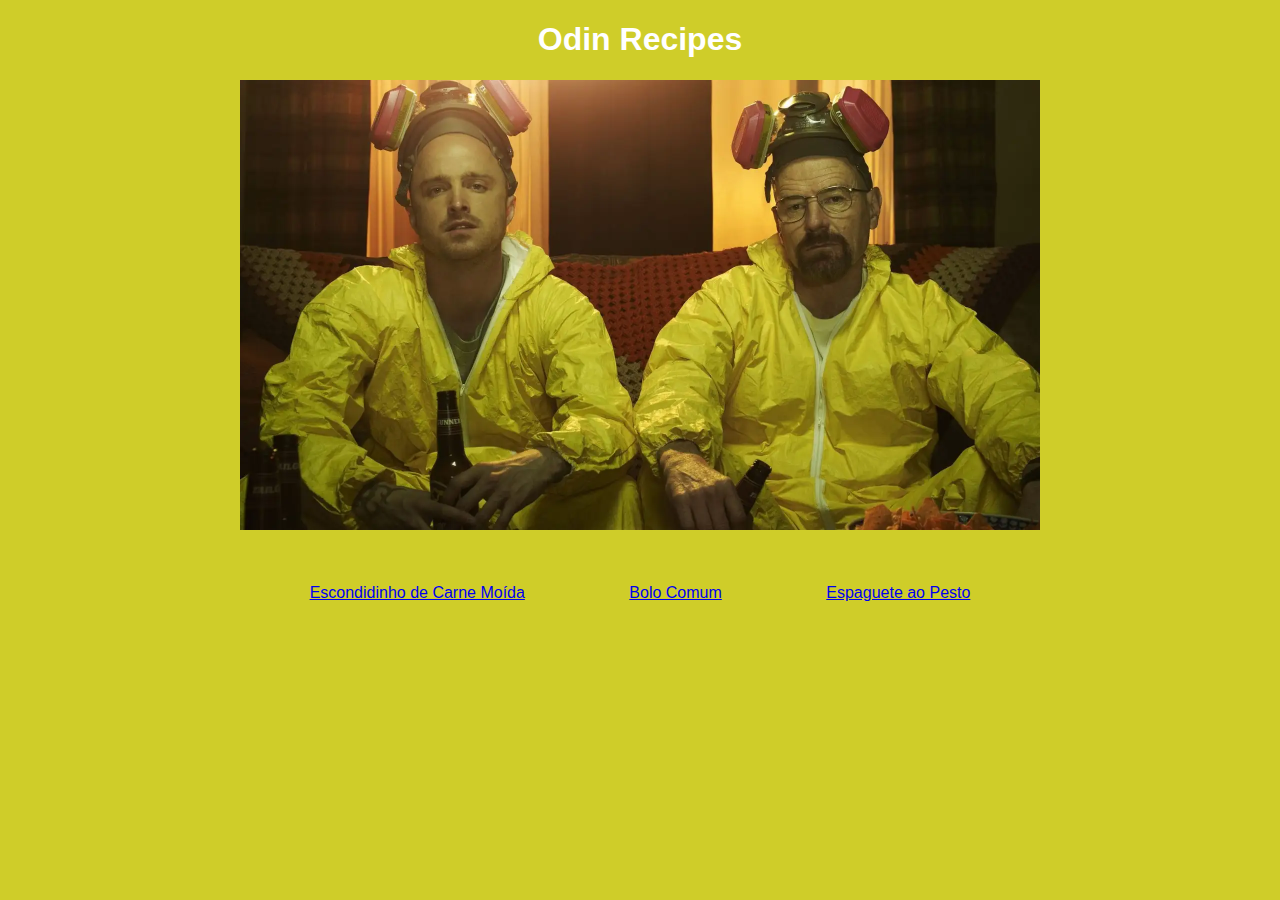
<file: index.html>
<!DOCTYPE html>

<html lang="pt">
    <head>
        <meta charset="UTF-8">
        <title>Odin Recipes</title>
        <link rel="stylesheet" href="style.css">
    </head>

    <body>
        <h1>Odin Recipes</h1>
        <p>
            <img src="./images/thecooks.png" alt="Jesse Pinkman and Walter White">
        </p>
        <p class="text margin">
            <a class="text margin" href="./recipes/escondidinho.html" rel="noopener noreferrer">Escondidinho de Carne Moída</a>
            <a class="text margin" href="./recipes/bolo.html" rel="noopener noreferrer">Bolo Comum</a>
            <a class="text margin" href="./recipes/espagueteaopesto.html" rel="noopener noreferrer">Espaguete ao Pesto</a>
        </p>
    </body>

</html>
</file>
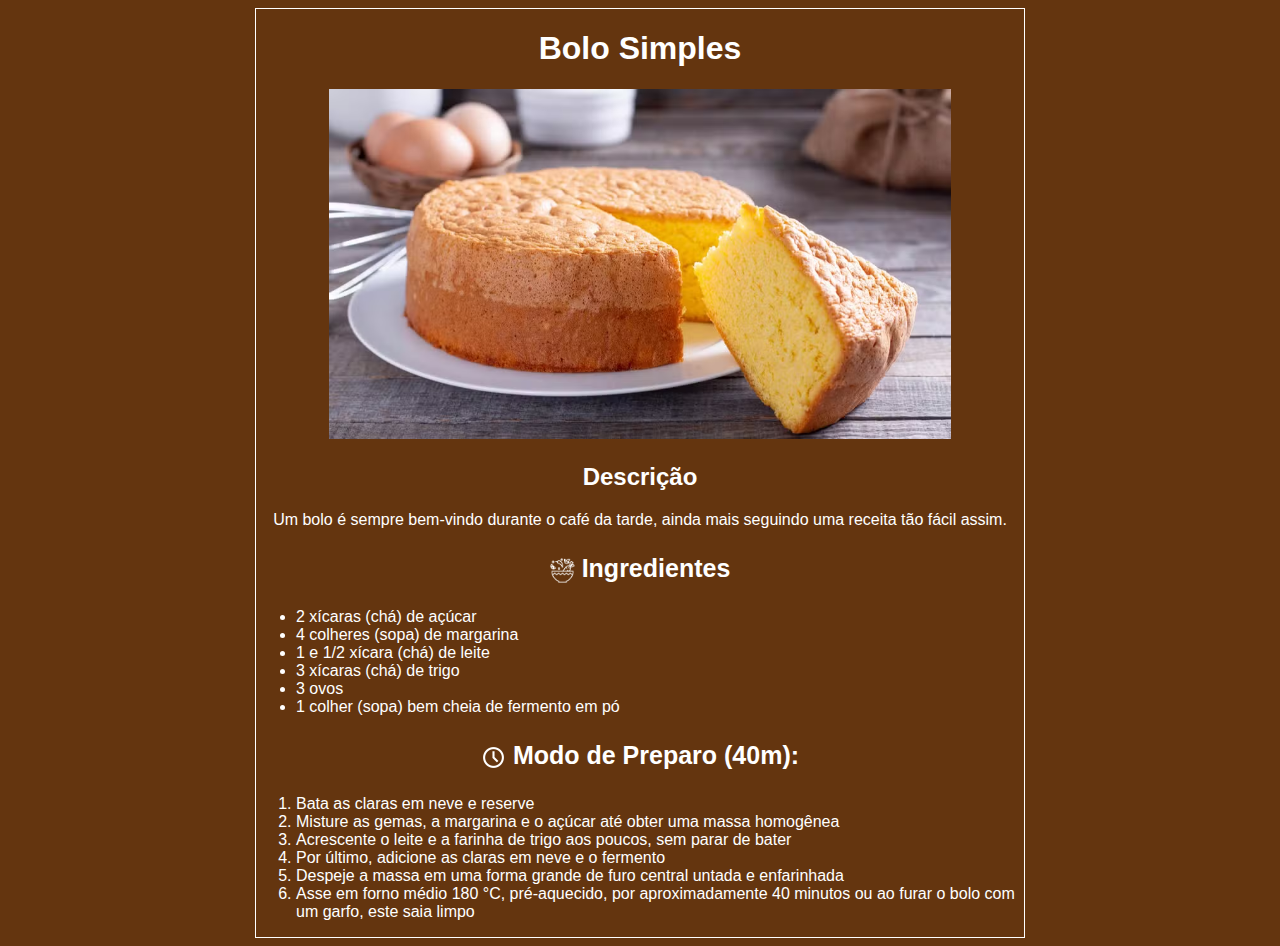
<file: recipes/bolo.html>
<!DOCTYPE html>

<html lang="pt">

    <head>
        <meta charset="UTF-8">
        <title>Receita de Bolo Simples</title>
        <link rel="stylesheet" href="style.css">
    </head>

    <body class="text margin recipe model">
        <h1>Bolo Simples</h1>
        <img class="image" src="../images/bolo.png">
        <h2>Descrição</h2>
        <p>Um bolo é sempre bem-vindo durante o café da tarde, ainda mais seguindo uma receita tão fácil assim.</p>
        <p class="title"> <img class="icon" src="../images/ingredients.png"> Ingredientes</p>
        <ul id="list">
            <li>2 xícaras (chá) de açúcar</li>
            <li>4 colheres (sopa) de margarina</li>
            <li>1 e 1/2 xícara (chá) de leite</li>
            <li>3 xícaras (chá) de trigo</li>
            <li>3 ovos</li>
            <li>1 colher (sopa) bem cheia de fermento em pó</li>
        </ul>
        <p class="title"> <img class="icon" src="../images/clock.png"> Modo de Preparo (40m):</p>
        <ol id="list">
            <li>Bata as claras em neve e reserve</li>
            <li>Misture as gemas, a margarina e o açúcar até obter uma massa homogênea</li>
            <li>Acrescente o leite e a farinha de trigo aos poucos, sem parar de bater</li>
            <li>Por último, adicione as claras em neve e o fermento</li>
            <li>Despeje a massa em uma forma grande de furo central untada e enfarinhada</li>
            <li>Asse em forno médio 180 °C, pré-aquecido, por aproximadamente 40 minutos ou ao furar o bolo com um garfo, este saia limpo</li>
        </ol>
    </body>

</html>
</file>
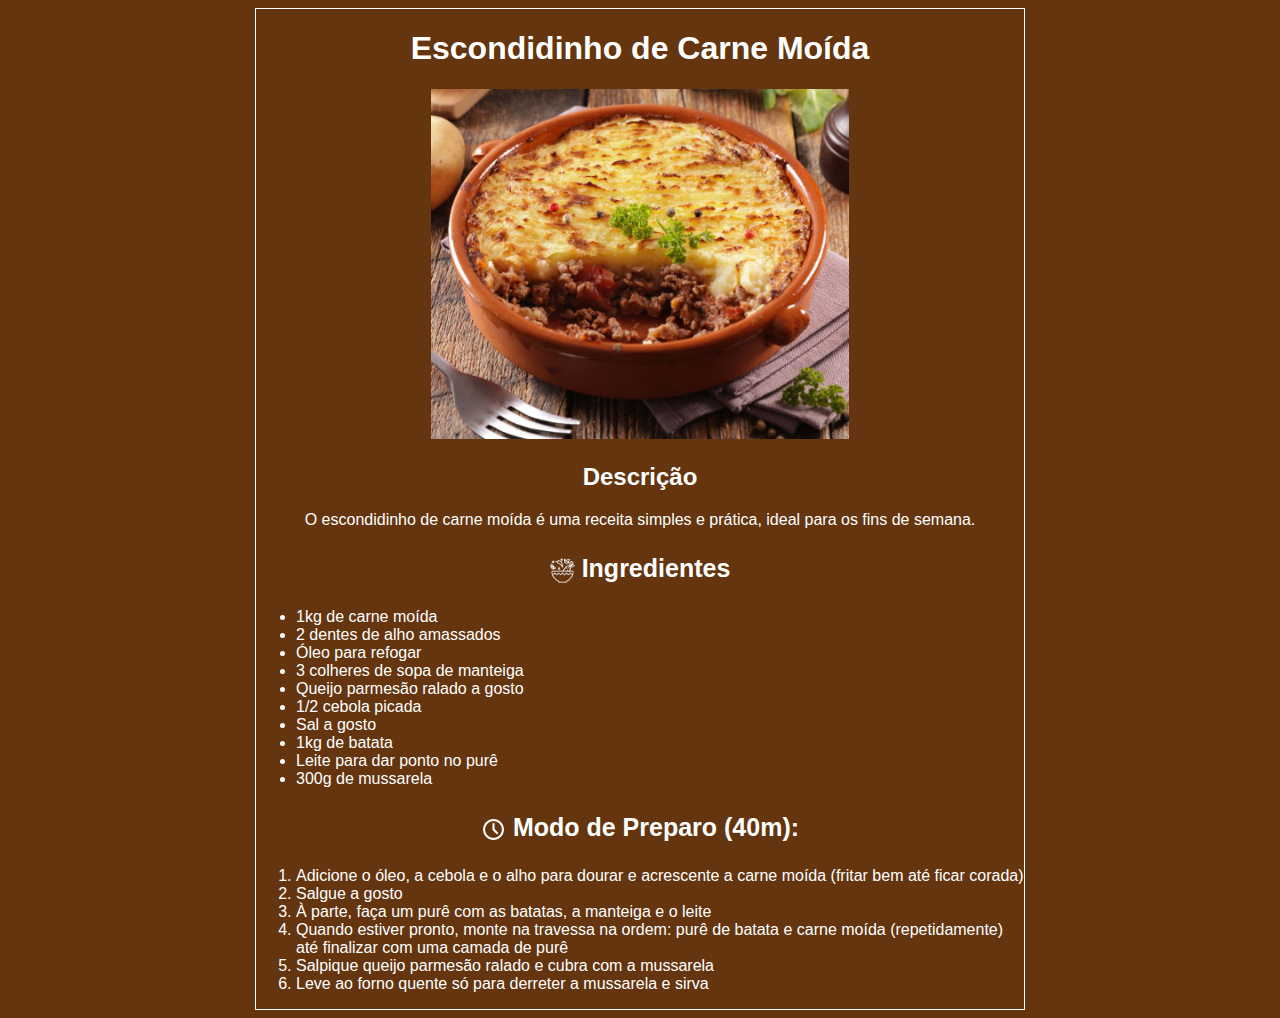
<file: recipes/escondidinho.html>
<!DOCTYPE html>

<html lang="pt">

    <head>
        <meta charset="UTF-8">
        <title>Receita de Escondidinho de Carne Moída</title>
        <link rel="stylesheet" href="style.css">
    </head>

    <body class="text margin recipe model">
        <h1>Escondidinho de Carne Moída</h1>
        <img class="image" src="../images/escondidinhodecarnemoida.png" alt="Escondidinho de Carne Moída">
        <h2>Descrição</h2>
        <p>O escondidinho de carne moída é uma receita simples e prática, ideal para os fins de semana.</p>
        <p class="title"> <img class="icon" src="../images/ingredients.png"> Ingredientes</p>
        <ul id="list">
            <li>1kg de carne moída</li>
            <li>2 dentes de alho amassados</li>
            <li>Óleo para refogar</li>
            <li>3 colheres de sopa de manteiga</li>
            <li>Queijo parmesão ralado a gosto</li>
            <li>1/2 cebola picada</li>
            <li>Sal a gosto</li>
            <li>1kg de batata</li>
            <li>Leite para dar ponto no purê</li>
            <li>300g de mussarela</li>
        </ul>
        <p class="title"> <img class="icon" src="../images/clock.png"> Modo de Preparo (40m):</p>
        <ol id="list">
            <li>Adicione o óleo, a cebola e o alho para dourar e acrescente a carne moída (fritar bem até ficar corada)</li>
            <li>Salgue a gosto</li>
            <li>À parte, faça um purê com as batatas, a manteiga e o leite</li>
            <li>Quando estiver pronto, monte na travessa na ordem: purê de batata e carne moída (repetidamente) até finalizar com uma camada de purê</li>
            <li>Salpique queijo parmesão ralado e cubra com a mussarela</li>
            <li>Leve ao forno quente só para derreter a mussarela e sirva</li>
        </ol>
    </body>

</html>
</file>
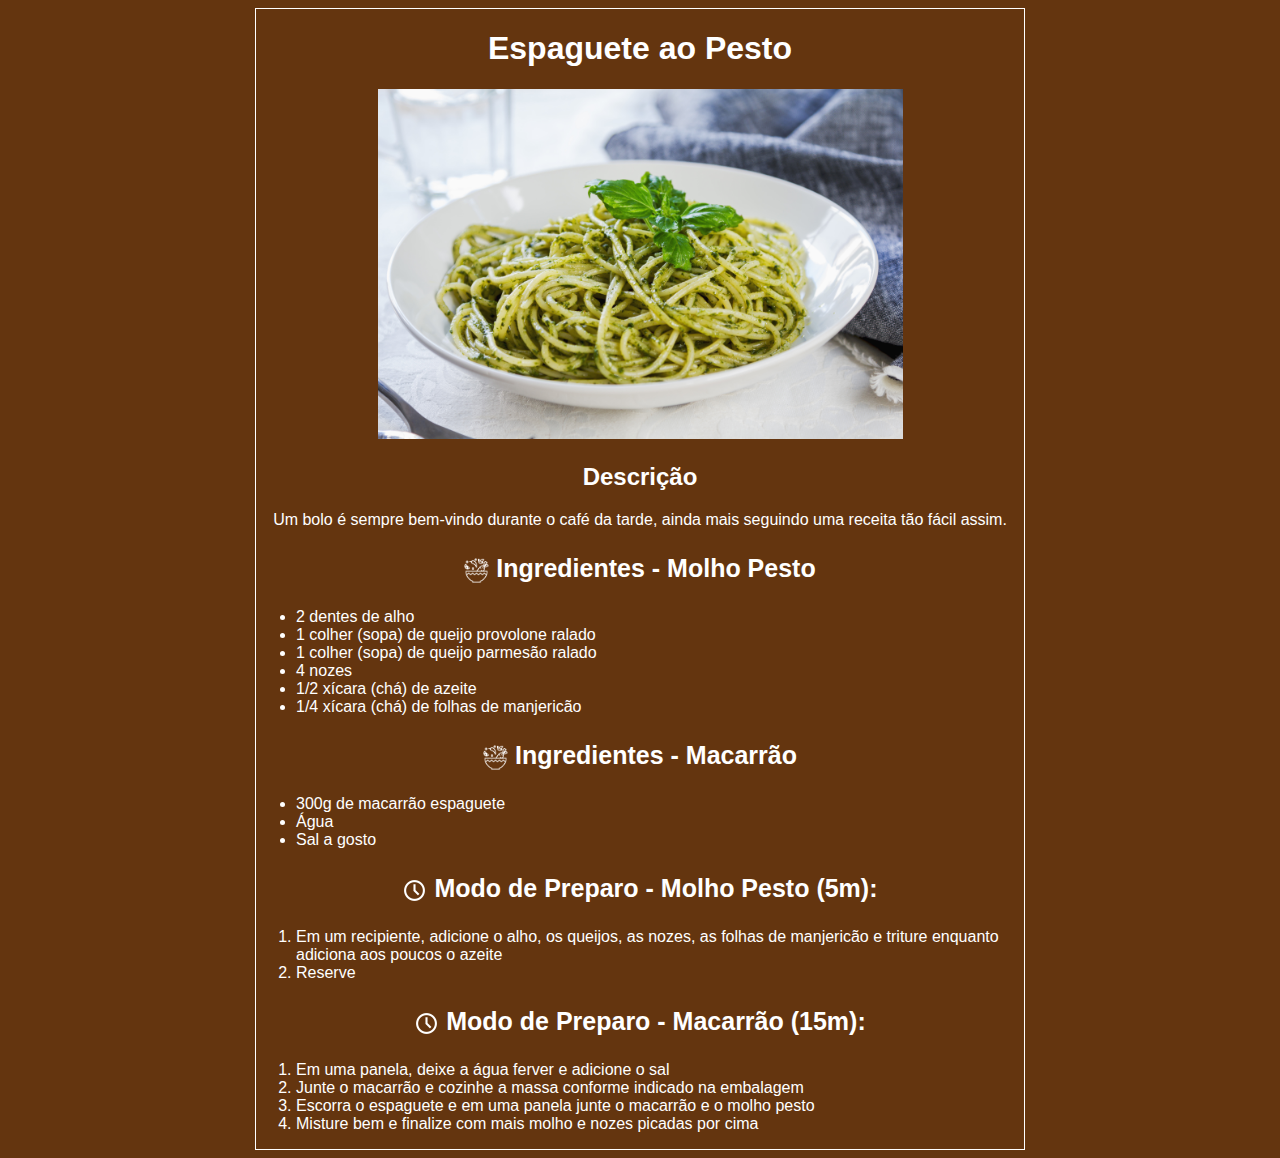
<file: recipes/espagueteaopesto.html>
<!DOCTYPE html>

<html lang="pt">

    <head>
        <meta charset="UTF-8">
        <title>Receita de Espaguete ao Pesto</title>
        <link rel="stylesheet" href="style.css">
    </head>

    <body class="text margin recipe model">
        <h1>Espaguete ao Pesto</h1>
        <img class="image" src="../images/espagueteaopesto.png" alt="Bolo simples">
        <h2>Descrição</h2>
        <p>Um bolo é sempre bem-vindo durante o café da tarde, ainda mais seguindo uma receita tão fácil assim.</p>
        <p class="title"> <img class="icon" src="../images/ingredients.png"> Ingredientes - Molho Pesto</p>
        <ul id="list">
            <li>2 dentes de alho</li>
            <li>1 colher (sopa) de queijo provolone ralado</li>
            <li>1 colher (sopa) de queijo parmesão ralado</li>
            <li>4 nozes</li>
            <li>1/2 xícara (chá) de azeite</li>
            <li>1/4 xícara (chá) de folhas de manjericão</li>
        </ul>
        <p class="title"> <img class="icon" src="../images/ingredients.png"> Ingredientes - Macarrão</p>
        <ul id="list">
            <li>300g de macarrão espaguete</li>
            <li>Água</li>
            <li>Sal a gosto</li>
        </ul>
        <p class="title"> <img class="icon" src="../images/clock.png"> Modo de Preparo - Molho Pesto (5m):</p>
        <ol id="list">
            <li>Em um recipiente, adicione o alho, os queijos, as nozes, as folhas de manjericão e triture enquanto adiciona aos poucos o azeite</li>
            <li>Reserve</li>
        </ol>
        <p class="title"> <img class="icon" src="../images/clock.png"> Modo de Preparo - Macarrão (15m):</p>
        <ol id="list">
            <li>Em uma panela, deixe a água ferver e adicione o sal</li>
            <li>Junte o macarrão e cozinhe a massa conforme indicado na embalagem</li>
            <li>Escorra o espaguete e em uma panela junte o macarrão e o molho pesto</li>
            <li>Misture bem e finalize com mais molho e nozes picadas por cima</li>
        </ol>
    </body>

</html>
</file>
<file: style.css>
body {
    color: rgb(255, 255, 255);
    font-family: Arial, Helvetica, sans-serif;;
    margin-left: auto;
    margin-right: auto;
    text-align: center;
    background-color: rgb(207, 205, 41);
}

img {
    height: 450px;
    width: auto;
}

.margin {
    margin: 50px;
}

.text {
    font-family: Arial, Helvetica, sans-serif;
}
</file>
<file: recipes/style.css>
body {
    color: white;
    font-family: Arial, Helvetica, sans-serif;;
    margin-left: auto;
    margin-right: auto;
    text-align: center;
    background-color: rgb(100, 53, 15);
    width: 60%;
    border: 1px solid;
}

img {
    height: 350px;
    width: auto;
}

.title {
    font-size: 25px;
    font-weight: 700;
}

#list {
    text-align: left;
}

img.icon {
    height: 25px;
    width: auto;
    vertical-align: middle;
    filter: brightness(0) invert(1);
}
</file>
